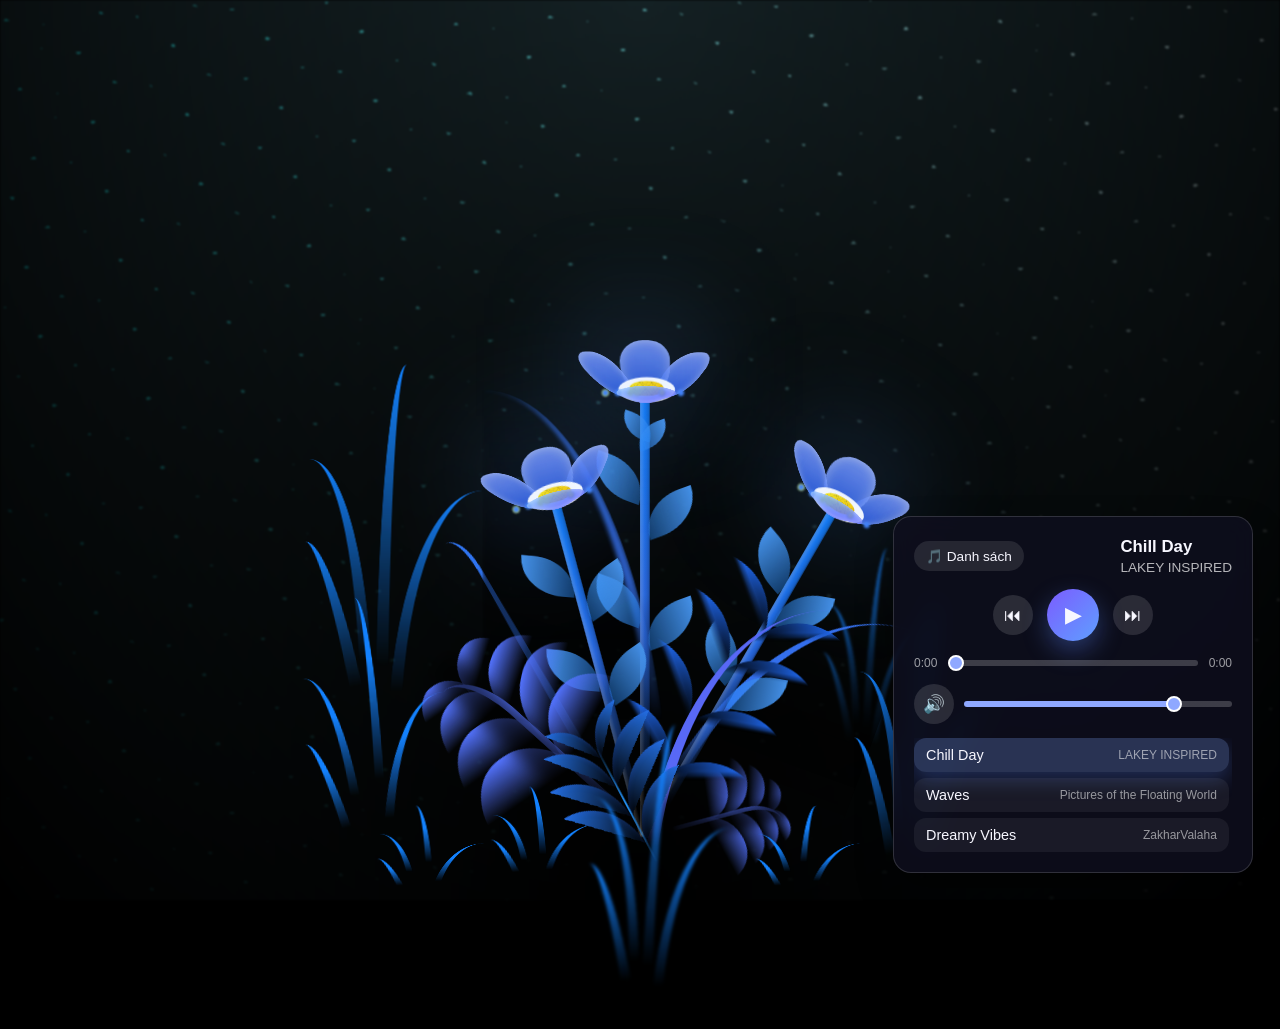
<file: index.html>
<!DOCTYPE html>
<html lang="en">
<head>
    <meta charset="UTF-8">
    <meta name="viewport" content="width=device-width, initial-scale=1.0">
    <title>Flower Animation</title>
    <link rel="stylesheet" href="style.css">
</head>
<body class="not-loaded">
        <div class="night"></div>
        <div class="flowers">
          <div class="flower flower--1">
            <div class="flower__leafs flower__leafs--1">
              <div class="flower__leaf flower__leaf--1"></div>
              <div class="flower__leaf flower__leaf--2"></div>
              <div class="flower__leaf flower__leaf--3"></div>
              <div class="flower__leaf flower__leaf--4"></div>
              

              <div class="flower__white-circle"></div>
      
              <div class="flower__light flower__light--1"></div>
              <div class="flower__light flower__light--2"></div>
              <div class="flower__light flower__light--3"></div>
              <div class="flower__light flower__light--4"></div>
              <div class="flower__light flower__light--5"></div>
              <div class="flower__light flower__light--6"></div>
              <div class="flower__light flower__light--7"></div>
              <div class="flower__light flower__light--8"></div>
      
            </div>
            <div class="flower__line">
              <div class="flower__line__leaf flower__line__leaf--1"></div>
              <div class="flower__line__leaf flower__line__leaf--2"></div>
              <div class="flower__line__leaf flower__line__leaf--3"></div>
              <div class="flower__line__leaf flower__line__leaf--4"></div>
              <div class="flower__line__leaf flower__line__leaf--5"></div>
              <div class="flower__line__leaf flower__line__leaf--6"></div>
            </div>
          </div>
      
          <div class="flower flower--2">
            <div class="flower__leafs flower__leafs--2">
              <div class="flower__leaf flower__leaf--1"></div>
              <div class="flower__leaf flower__leaf--2"></div>
              <div class="flower__leaf flower__leaf--3"></div>
              <div class="flower__leaf flower__leaf--4"></div>
              <div class="flower__white-circle"></div>
      
              <div class="flower__light flower__light--1"></div>
              <div class="flower__light flower__light--2"></div>
              <div class="flower__light flower__light--3"></div>
              <div class="flower__light flower__light--4"></div>
              <div class="flower__light flower__light--5"></div>
              <div class="flower__light flower__light--6"></div>
              <div class="flower__light flower__light--7"></div>
              <div class="flower__light flower__light--8"></div>
      
            </div>
            <div class="flower__line">
              <div class="flower__line__leaf flower__line__leaf--1"></div>
              <div class="flower__line__leaf flower__line__leaf--2"></div>
              <div class="flower__line__leaf flower__line__leaf--3"></div>
              <div class="flower__line__leaf flower__line__leaf--4"></div>
            </div>
          </div>
      
          <div class="flower flower--3">
            <div class="flower__leafs flower__leafs--3">
              <div class="flower__leaf flower__leaf--1"></div>
              <div class="flower__leaf flower__leaf--2"></div>
              <div class="flower__leaf flower__leaf--3"></div>
              <div class="flower__leaf flower__leaf--4"></div>
              <div class="flower__white-circle"></div>
      
              <div class="flower__light flower__light--1"></div>
              <div class="flower__light flower__light--2"></div>
              <div class="flower__light flower__light--3"></div>
              <div class="flower__light flower__light--4"></div>
              <div class="flower__light flower__light--5"></div>
              <div class="flower__light flower__light--6"></div>
              <div class="flower__light flower__light--7"></div>
              <div class="flower__light flower__light--8"></div>
      
            </div>
            <div class="flower__line">
              <div class="flower__line__leaf flower__line__leaf--1"></div>
              <div class="flower__line__leaf flower__line__leaf--2"></div>
              <div class="flower__line__leaf flower__line__leaf--3"></div>
              <div class="flower__line__leaf flower__line__leaf--4"></div>
            </div>
          </div>
      
          <div class="grow-ans" style="--d:1.2s">
            <div class="flower__g-long">
              <div class="flower__g-long__top"></div>
              <div class="flower__g-long__bottom"></div>
            </div>
          </div>
      
          <div class="growing-grass">
            <div class="flower__grass flower__grass--1">
              <div class="flower__grass--top"></div>
              <div class="flower__grass--bottom"></div>
              <div class="flower__grass__leaf flower__grass__leaf--1"></div>
              <div class="flower__grass__leaf flower__grass__leaf--2"></div>
              <div class="flower__grass__leaf flower__grass__leaf--3"></div>
              <div class="flower__grass__leaf flower__grass__leaf--4"></div>
              <div class="flower__grass__leaf flower__grass__leaf--5"></div>
              <div class="flower__grass__leaf flower__grass__leaf--6"></div>
              <div class="flower__grass__leaf flower__grass__leaf--7"></div>
              <div class="flower__grass__leaf flower__grass__leaf--8"></div>
              <div class="flower__grass__overlay"></div>
            </div>
          </div>
      
          <div class="growing-grass">
            <div class="flower__grass flower__grass--2">
              <div class="flower__grass--top"></div>
              <div class="flower__grass--bottom"></div>
              <div class="flower__grass__leaf flower__grass__leaf--1"></div>
              <div class="flower__grass__leaf flower__grass__leaf--2"></div>
              <div class="flower__grass__leaf flower__grass__leaf--3"></div>
              <div class="flower__grass__leaf flower__grass__leaf--4"></div>
              <div class="flower__grass__leaf flower__grass__leaf--5"></div>
              <div class="flower__grass__leaf flower__grass__leaf--6"></div>
              <div class="flower__grass__leaf flower__grass__leaf--7"></div>
              <div class="flower__grass__leaf flower__grass__leaf--8"></div>
              <div class="flower__grass__overlay"></div>
            </div>
          </div>
      
          <div class="grow-ans" style="--d:2.4s">
            <div class="flower__g-right flower__g-right--1">
              <div class="leaf"></div>
            </div>
          </div>
      
          <div class="grow-ans" style="--d:2.8s">
            <div class="flower__g-right flower__g-right--2">
              <div class="leaf"></div>
            </div>
          </div>
      
          <div class="grow-ans" style="--d:2.8s">
            <div class="flower__g-front">
              <div class="flower__g-front__leaf-wrapper flower__g-front__leaf-wrapper--1">
                <div class="flower__g-front__leaf"></div>
              </div>
              <div class="flower__g-front__leaf-wrapper flower__g-front__leaf-wrapper--2">
                <div class="flower__g-front__leaf"></div>
              </div>
              <div class="flower__g-front__leaf-wrapper flower__g-front__leaf-wrapper--3">
                <div class="flower__g-front__leaf"></div>
              </div>
              <div class="flower__g-front__leaf-wrapper flower__g-front__leaf-wrapper--4">
                <div class="flower__g-front__leaf"></div>
              </div>
              <div class="flower__g-front__leaf-wrapper flower__g-front__leaf-wrapper--5">
                <div class="flower__g-front__leaf"></div>
              </div>
              <div class="flower__g-front__leaf-wrapper flower__g-front__leaf-wrapper--6">
                <div class="flower__g-front__leaf"></div>
              </div>
              <div class="flower__g-front__leaf-wrapper flower__g-front__leaf-wrapper--7">
                <div class="flower__g-front__leaf"></div>
              </div>
              <div class="flower__g-front__leaf-wrapper flower__g-front__leaf-wrapper--8">
                <div class="flower__g-front__leaf"></div>
              </div>
              <div class="flower__g-front__line"></div>
            </div>
          </div>
      
          <div class="grow-ans" style="--d:3.2s">
            <div class="flower__g-fr">
              <div class="leaf"></div>
              <div class="flower__g-fr__leaf flower__g-fr__leaf--1"></div>
              <div class="flower__g-fr__leaf flower__g-fr__leaf--2"></div>
              <div class="flower__g-fr__leaf flower__g-fr__leaf--3"></div>
              <div class="flower__g-fr__leaf flower__g-fr__leaf--4"></div>
              <div class="flower__g-fr__leaf flower__g-fr__leaf--5"></div>
              <div class="flower__g-fr__leaf flower__g-fr__leaf--6"></div>
              <div class="flower__g-fr__leaf flower__g-fr__leaf--7"></div>
              <div class="flower__g-fr__leaf flower__g-fr__leaf--8"></div>
            </div>
          </div>
      
          <div class="long-g long-g--0">
            <div class="grow-ans" style="--d:3s">
              <div class="leaf leaf--0"></div>
            </div>
            <div class="grow-ans" style="--d:2.2s">
              <div class="leaf leaf--1"></div>
            </div>
            <div class="grow-ans" style="--d:3.4s">
              <div class="leaf leaf--2"></div>
            </div>
            <div class="grow-ans" style="--d:3.6s">
              <div class="leaf leaf--3"></div>
            </div>
          </div>
      
          <div class="long-g long-g--1">
            <div class="grow-ans" style="--d:3.6s">
              <div class="leaf leaf--0"></div>
            </div>
            <div class="grow-ans" style="--d:3.8s">
              <div class="leaf leaf--1"></div>
            </div>
            <div class="grow-ans" style="--d:4s">
              <div class="leaf leaf--2"></div>
            </div>
            <div class="grow-ans" style="--d:4.2s">
              <div class="leaf leaf--3"></div>
            </div>
          </div>
      
          <div class="long-g long-g--2">
            <div class="grow-ans" style="--d:4s">
              <div class="leaf leaf--0"></div>
            </div>
            <div class="grow-ans" style="--d:4.2s">
              <div class="leaf leaf--1"></div>
            </div>
            <div class="grow-ans" style="--d:4.4s">
              <div class="leaf leaf--2"></div>
            </div>
            <div class="grow-ans" style="--d:4.6s">
              <div class="leaf leaf--3"></div>
            </div>
          </div>
      
          <div class="long-g long-g--3">
            <div class="grow-ans" style="--d:4s">
              <div class="leaf leaf--0"></div>
            </div>
            <div class="grow-ans" style="--d:4.2s">
              <div class="leaf leaf--1"></div>
            </div>
            <div class="grow-ans" style="--d:3s">
              <div class="leaf leaf--2"></div>
            </div>
            <div class="grow-ans" style="--d:3.6s">
              <div class="leaf leaf--3"></div>
            </div>
          </div>
      
          <div class="long-g long-g--4">
            <div class="grow-ans" style="--d:4s">
              <div class="leaf leaf--0"></div>
            </div>
            <div class="grow-ans" style="--d:4.2s">
              <div class="leaf leaf--1"></div>
            </div>
            <div class="grow-ans" style="--d:3s">
              <div class="leaf leaf--2"></div>
            </div>
            <div class="grow-ans" style="--d:3.6s">
              <div class="leaf leaf--3"></div>
            </div>
          </div>
      
          <div class="long-g long-g--5">
            <div class="grow-ans" style="--d:4s">
              <div class="leaf leaf--0"></div>
            </div>
            <div class="grow-ans" style="--d:4.2s">
              <div class="leaf leaf--1"></div>
            </div>
            <div class="grow-ans" style="--d:3s">
              <div class="leaf leaf--2"></div>
            </div>
            <div class="grow-ans" style="--d:3.6s">
              <div class="leaf leaf--3"></div>
            </div>
          </div>
      
          <div class="long-g long-g--6">
            <div class="grow-ans" style="--d:4.2s">
              <div class="leaf leaf--0"></div>
            </div>
            <div class="grow-ans" style="--d:4.4s">
              <div class="leaf leaf--1"></div>
            </div>
            <div class="grow-ans" style="--d:4.6s">
              <div class="leaf leaf--2"></div>
            </div>
            <div class="grow-ans" style="--d:4.8s">
              <div class="leaf leaf--3"></div>
            </div>
          </div>
      
          <div class="long-g long-g--7">
            <div class="grow-ans" style="--d:3s">
              <div class="leaf leaf--0"></div>
            </div>
            <div class="grow-ans" style="--d:3.2s">
              <div class="leaf leaf--1"></div>
            </div>
            <div class="grow-ans" style="--d:3.5s">
              <div class="leaf leaf--2"></div>
            </div>
            <div class="grow-ans" style="--d:3.6s">
              <div class="leaf leaf--3"></div>
            </div>
          </div>
        </div>

        <div class="music-player" role="complementary" aria-label="Trình phát nhạc">
          <div class="music-player__header">
            <button class="music-player__playlist-toggle" id="toggle-track-list" aria-expanded="false" aria-controls="track-list">
              🎵 Danh sách
            </button>
            <div class="music-player__now-playing" aria-live="polite">
              <span class="music-player__title" id="track-title">Đang tải...</span>
              <span class="music-player__artist" id="track-artist"></span>
            </div>
          </div>
          <div class="music-player__controls">
            <button class="music-player__button" id="prev-track" aria-label="Bài trước">⏮</button>
            <button class="music-player__button music-player__button--play" id="play-pause" aria-label="Phát hoặc tạm dừng">▶</button>
            <button class="music-player__button" id="next-track" aria-label="Bài tiếp theo">⏭</button>
          </div>
          <div class="music-player__progress">
            <span class="music-player__time" id="current-time">0:00</span>
            <input type="range" min="0" max="100" value="0" id="progress-bar" aria-label="Tiến độ bài hát">
            <span class="music-player__time" id="duration">0:00</span>
          </div>
          <div class="music-player__volume">
            <button class="music-player__button" id="mute-toggle" aria-label="Bật hoặc tắt âm">🔊</button>
            <input type="range" min="0" max="100" value="80" id="volume-slider" aria-label="Âm lượng">
          </div>
          <div class="music-player__playlist" id="track-list" hidden></div>
          <audio id="audio-player" crossorigin="anonymous"></audio>
        </div>

        <script src="java.js"></script>
</body>
</html>
</file>
<file: style.css>
*,
*::after,
*::before {
  padding: 0;
  margin: 0;
  box-sizing: border-box;
}

:root {
  --dark-color: #000;
}

body {
  display: flex;
  align-items: flex-end;
  justify-content: center;
  min-height: 100vh;
  background-color: var(--dark-color);
  overflow: hidden;
  perspective: 1000px;
  font-family: "Poppins", "Helvetica Neue", Arial, sans-serif;
}


.night {
  position: fixed;
  left: 50%;
  top: 0;
  transform: translateX(-50%);
  width: 100%;
  height: 100%;
  filter: blur(0.1vmin);
  background-image: radial-gradient(ellipse at top, transparent 0%, var(--dark-color)), radial-gradient(ellipse at bottom, var(--dark-color), rgba(145, 233, 255, 0.2)), repeating-linear-gradient(220deg, black 0px, black 19px, transparent 19px, transparent 22px), repeating-linear-gradient(189deg, black 0px, black 19px, transparent 19px, transparent 22px), repeating-linear-gradient(148deg, black 0px, black 19px, transparent 19px, transparent 22px), linear-gradient(90deg, #00fffa, #f0f0f0);
}
.flowers {
  position: relative;
  transform: scale(0.7);
}

.music-player {
  position: fixed;
  bottom: 3vmin;
  right: 3vmin;
  width: min(90vw, 360px);
  background: rgba(15, 15, 30, 0.85);
  backdrop-filter: blur(12px);
  border: 1px solid rgba(255, 255, 255, 0.15);
  border-radius: 18px;
  padding: 1.25rem;
  color: #f7f7ff;
  box-shadow: 0 18px 35px rgba(0, 0, 0, 0.45);
  display: grid;
  gap: 0.9rem;
  z-index: 40;
}

.music-player__header {
  display: flex;
  align-items: center;
  justify-content: space-between;
  gap: 0.75rem;
}

.music-player__now-playing {
  display: flex;
  flex-direction: column;
  gap: 0.15rem;
  max-width: 70%;
}

.music-player__title {
  font-weight: 600;
  font-size: 1.05rem;
  white-space: nowrap;
  overflow: hidden;
  text-overflow: ellipsis;
}

.music-player__artist {
  font-size: 0.85rem;
  color: rgba(255, 255, 255, 0.7);
  white-space: nowrap;
  overflow: hidden;
  text-overflow: ellipsis;
}

.music-player__playlist-toggle {
  background: rgba(255, 255, 255, 0.1);
  border: none;
  color: inherit;
  padding: 0.45rem 0.75rem;
  border-radius: 999px;
  font-size: 0.85rem;
  cursor: pointer;
  transition: background 0.25s ease, transform 0.25s ease;
}

.music-player__playlist-toggle:hover,
.music-player__playlist-toggle:focus-visible {
  background: rgba(255, 255, 255, 0.2);
  transform: translateY(-1px);
}

.music-player__controls {
  display: flex;
  align-items: center;
  justify-content: center;
  gap: 0.9rem;
}

.music-player__button {
  background: rgba(255, 255, 255, 0.12);
  border: none;
  color: inherit;
  width: 2.5rem;
  height: 2.5rem;
  border-radius: 50%;
  font-size: 1.1rem;
  cursor: pointer;
  display: inline-flex;
  align-items: center;
  justify-content: center;
  transition: background 0.25s ease, transform 0.25s ease;
}

.music-player__button:hover,
.music-player__button:focus-visible {
  background: rgba(255, 255, 255, 0.25);
  transform: translateY(-1px);
}

.music-player__button--play {
  width: 3.25rem;
  height: 3.25rem;
  font-size: 1.35rem;
  background: linear-gradient(135deg, #7b5cff, #5f9fff);
  box-shadow: 0 10px 25px rgba(91, 138, 255, 0.35);
}

.music-player__progress,
.music-player__volume {
  display: grid;
  grid-template-columns: auto 1fr auto;
  align-items: center;
  gap: 0.65rem;
}

.music-player__volume {
  grid-template-columns: auto 1fr;
}

.music-player__time {
  font-size: 0.75rem;
  color: rgba(255, 255, 255, 0.6);
}

#progress-bar,
#volume-slider {
  -webkit-appearance: none;
  appearance: none;
  height: 6px;
  background: rgba(255, 255, 255, 0.2);
  border-radius: 999px;
  outline: none;
}

#progress-bar::-webkit-slider-thumb,
#volume-slider::-webkit-slider-thumb {
  -webkit-appearance: none;
  appearance: none;
  width: 16px;
  height: 16px;
  border-radius: 50%;
  background: #8fa8ff;
  border: 2px solid #fff;
  cursor: pointer;
  transition: transform 0.2s ease;
}

#progress-bar::-webkit-slider-thumb:hover,
#volume-slider::-webkit-slider-thumb:hover {
  transform: scale(1.1);
}

#progress-bar::-moz-range-thumb,
#volume-slider::-moz-range-thumb {
  width: 16px;
  height: 16px;
  border-radius: 50%;
  background: #8fa8ff;
  border: 2px solid #fff;
  cursor: pointer;
}

.music-player__playlist {
  display: grid;
  gap: 0.4rem;
  max-height: 220px;
  overflow-y: auto;
  padding-right: 0.2rem;
}

.music-player__track {
  display: flex;
  align-items: center;
  justify-content: space-between;
  background: rgba(255, 255, 255, 0.06);
  border: none;
  color: inherit;
  padding: 0.55rem 0.75rem;
  border-radius: 12px;
  cursor: pointer;
  text-align: left;
  transition: background 0.2s ease, transform 0.2s ease;
}

.music-player__track:hover,
.music-player__track:focus-visible {
  background: rgba(255, 255, 255, 0.18);
  transform: translateY(-1px);
}

.music-player__track-title {
  font-size: 0.9rem;
  font-weight: 500;
}

.music-player__track-artist {
  font-size: 0.75rem;
  color: rgba(255, 255, 255, 0.55);
}

.music-player__track.is-active {
  background: rgba(127, 167, 255, 0.25);
  box-shadow: 0 8px 20px rgba(91, 138, 255, 0.25);
}

@media (max-width: 720px) {
  body {
    align-items: stretch;
    padding: 1.5rem 0;
  }

  .music-player {
    position: static;
    margin: 0 auto;
    width: min(100%, 400px);
  }
}

.flower {
  position: absolute;
  bottom: 10vmin;
  transform-origin: bottom center;
  z-index: 10;
  --fl-speed: 0.8s;
}
.flower--1 {
  animation: moving-flower-1 4s linear infinite;
}
.flower--1 .flower__line {
  height: 70vmin;
  animation-delay: 0.3s;
}
.flower--1 .flower__line__leaf--1 {
  animation: blooming-leaf-right var(--fl-speed) 1.6s backwards;
}
.flower--1 .flower__line__leaf--2 {
  animation: blooming-leaf-right var(--fl-speed) 1.4s backwards;
}
.flower--1 .flower__line__leaf--3 {
  animation: blooming-leaf-left var(--fl-speed) 1.2s backwards;
}
.flower--1 .flower__line__leaf--4 {
  animation: blooming-leaf-left var(--fl-speed) 1s backwards;
}
.flower--1 .flower__line__leaf--5 {
  animation: blooming-leaf-right var(--fl-speed) 1.8s backwards;
}
.flower--1 .flower__line__leaf--6 {
  animation: blooming-leaf-left var(--fl-speed) 2s backwards;
}
.flower--2 {
  left: 50%;
  transform: rotate(30deg);
  animation: moving-flower-2 4s linear infinite;
}
.flower--2 .flower__line {
  height: 60vmin;
  animation-delay: 0.8s;
}
.flower--2 .flower__line__leaf--1 {
  animation: blooming-leaf-right var(--fl-speed) 1.9s backwards;
}
.flower--2 .flower__line__leaf--2 {
  animation: blooming-leaf-right var(--fl-speed) 1.7s backwards;
}
.flower--2 .flower__line__leaf--3 {
  animation: blooming-leaf-left var(--fl-speed) 1.5s backwards;
}
.flower--2 .flower__line__leaf--4 {
  animation: blooming-leaf-left var(--fl-speed) 1.3s backwards;
}
.flower--3 {
  left: 50%;
  transform: rotate(-15deg);
  animation: moving-flower-3 4s linear infinite;
}
.flower--3 .flower__line {
  animation-delay: 0.9s;
}
.flower--3 .flower__line__leaf--1 {
  animation: blooming-leaf-right var(--fl-speed) 2.5s backwards;
}
.flower--3 .flower__line__leaf--2 {
  animation: blooming-leaf-right var(--fl-speed) 2.3s backwards;
}
.flower--3 .flower__line__leaf--3 {
  animation: blooming-leaf-left var(--fl-speed) 2.1s backwards;
}
.flower--3 .flower__line__leaf--4 {
  animation: blooming-leaf-left var(--fl-speed) 1.9s backwards;
}
.flower__leafs {
  position: relative;
  animation: blooming-flower 2s backwards;
}
.flower__leafs--1 {
  animation-delay: 1.1s;
}
.flower__leafs--2 {
  animation-delay: 1.4s;
}
.flower__leafs--3 {
  animation-delay: 1.7s;
}
.flower__leafs::after {
  content: "";
  position: absolute;
  left: 0;
  top: 0;
  transform: translate(-50%, -100%);
  width: 8vmin;
  height: 8vmin;
  background-color: #5192f5;
  filter: blur(10vmin);
}
.flower__leaf {
  position: absolute;
  bottom: 0;
  left: 50%;
  width: 8vmin;
  height: 11vmin;
  border-radius: 51% 49% 47% 53%/44% 45% 55% 69%;
  background-color: #5c59ff;
  background-image: linear-gradient(to top, #275ae6, #7b99fd);
  transform-origin: bottom center;
  opacity: 0.9;
  box-shadow: inset 0 0 2vmin rgba(255, 255, 255, 0.5);
}
.flower__leaf--1 {
  transform: translate(-10%, 1%) rotateY(40deg) rotateX(-50deg);
}
.flower__leaf--2 {
  transform: translate(-50%, -4%) rotateX(40deg);
}
.flower__leaf--3 {
  transform: translate(-90%, 0%) rotateY(45deg) rotateX(50deg);
}
.flower__leaf--4 {
  width: 8vmin;
  height: 8vmin;
  transform-origin: bottom left;
  border-radius: 4vmin 10vmin 4vmin 4vmin;
  transform: translate(0%, 18%) rotateX(70deg) rotate(-43deg);
  background-image: linear-gradient(to top, #535fff, #73aefc);
  z-index: 1;
  opacity: 0.8;
}
.flower__white-circle {
  position: absolute;
  left: -3.5vmin;
  top: -3vmin;
  width: 9vmin;
  height: 4vmin;
  border-radius: 50%;
  background-color: #fff;
}
.flower__white-circle::after {
  content: "";
  position: absolute;
  left: 50%;
  top: 45%;
  transform: translate(-50%, -50%);
  width: 60%;
  height: 60%;
  border-radius: inherit;
  background-image: repeating-linear-gradient(135deg, rgba(0, 0, 0, 0.03) 0px, rgba(0, 0, 0, 0.03) 1px, transparent 1px, transparent 12px), repeating-linear-gradient(45deg, rgba(0, 0, 0, 0.03) 0px, rgba(0, 0, 0, 0.03) 1px, transparent 1px, transparent 12px), repeating-linear-gradient(67.5deg, rgba(0, 0, 0, 0.03) 0px, rgba(0, 0, 0, 0.03) 1px, transparent 1px, transparent 12px), repeating-linear-gradient(135deg, rgba(0, 0, 0, 0.03) 0px, rgba(0, 0, 0, 0.03) 1px, transparent 1px, transparent 12px), repeating-linear-gradient(45deg, rgba(0, 0, 0, 0.03) 0px, rgba(0, 0, 0, 0.03) 1px, transparent 1px, transparent 12px), repeating-linear-gradient(112.5deg, rgba(0, 0, 0, 0.03) 0px, rgba(0, 0, 0, 0.03) 1px, transparent 1px, transparent 12px), repeating-linear-gradient(112.5deg, rgba(0, 0, 0, 0.03) 0px, rgba(0, 0, 0, 0.03) 1px, transparent 1px, transparent 12px), repeating-linear-gradient(45deg, rgba(0, 0, 0, 0.03) 0px, rgba(0, 0, 0, 0.03) 1px, transparent 1px, transparent 12px), repeating-linear-gradient(22.5deg, rgba(0, 0, 0, 0.03) 0px, rgba(0, 0, 0, 0.03) 1px, transparent 1px, transparent 12px), repeating-linear-gradient(45deg, rgba(0, 0, 0, 0.03) 0px, rgba(0, 0, 0, 0.03) 1px, transparent 1px, transparent 12px), repeating-linear-gradient(22.5deg, rgba(0, 0, 0, 0.03) 0px, rgba(0, 0, 0, 0.03) 1px, transparent 1px, transparent 12px), repeating-linear-gradient(135deg, rgba(0, 0, 0, 0.03) 0px, rgba(0, 0, 0, 0.03) 1px, transparent 1px, transparent 12px), repeating-linear-gradient(157.5deg, rgba(0, 0, 0, 0.03) 0px, rgba(0, 0, 0, 0.03) 1px, transparent 1px, transparent 12px), repeating-linear-gradient(67.5deg, rgba(0, 0, 0, 0.03) 0px, rgba(0, 0, 0, 0.03) 1px, transparent 1px, transparent 12px), repeating-linear-gradient(67.5deg, rgba(0, 0, 0, 0.03) 0px, rgba(0, 0, 0, 0.03) 1px, transparent 1px, transparent 12px), linear-gradient(90deg, #ffeb12, #ffce00);
}
.flower__line {
  height: 55vmin;
  width: 1.5vmin;
  background-image: linear-gradient(to left, rgba(0, 0, 0, 0.2), transparent, rgba(255, 255, 255, 0.2)), linear-gradient(to top, transparent 10%, #2866da, #0d77f1);
  box-shadow: inset 0 0 2px rgba(0, 0, 0, 0.5);
  animation: grow-flower-tree 4s backwards;
}
.flower__line__leaf {
  --w: 7vmin;
  --h: calc(var(--w) + 2vmin);
  position: absolute;
  top: 20%;
  left: 90%;
  width: var(--w);
  height: var(--h);
  border-top-right-radius: var(--h);
  border-bottom-left-radius: var(--h);
  background-image: linear-gradient(to top, rgba(36, 137, 252, 0.4), #4490e7);
}
.flower__line__leaf--1 {
  transform: rotate(70deg) rotateY(30deg);
}
.flower__line__leaf--2 {
  top: 45%;
  transform: rotate(70deg) rotateY(30deg);
}
.flower__line__leaf--3, .flower__line__leaf--4, .flower__line__leaf--6 {
  border-top-right-radius: 0;
  border-bottom-left-radius: 0;
  border-top-left-radius: var(--h);
  border-bottom-right-radius: var(--h);
  left: -460%;
  top: 12%;
  transform: rotate(-70deg) rotateY(30deg);
}
.flower__line__leaf--4 {
  top: 40%;
}
.flower__line__leaf--5 {
  top: 0;
  transform-origin: left;
  transform: rotate(70deg) rotateY(30deg) scale(0.6);
}
.flower__line__leaf--6 {
  top: -2%;
  left: -450%;
  transform-origin: right;
  transform: rotate(-70deg) rotateY(30deg) scale(0.6);
}
.flower__light {
  position: absolute;
  bottom: 0vmin;
  width: 1vmin;
  height: 1vmin;
  background-color: #fffb00;
  border-radius: 50%;
  filter: blur(0.2vmin);
  animation: light-ans 4s linear infinite backwards;
}
.flower__light:nth-child(odd) {
  background-color: #4182fa;
}
.flower__light--1 {
  left: -2vmin;
  animation-delay: 1s;
}
.flower__light--2 {
  left: 3vmin;
  animation-delay: 0.5s;
}
.flower__light--3 {
  left: -6vmin;
  animation-delay: 0.3s;
}
.flower__light--4 {
  left: 6vmin;
  animation-delay: 0.9s;
}
.flower__light--5 {
  left: -1vmin;
  animation-delay: 1.5s;
}
.flower__light--6 {
  left: -4vmin;
  animation-delay: 3s;
}
.flower__light--7 {
  left: 3vmin;
  animation-delay: 2s;
}
.flower__light--8 {
  left: -6vmin;
  animation-delay: 3.5s;
}
.flower__grass {
  --c: #5272fd;
  --line-w: 1.5vmin;
  position: absolute;
  bottom: 12vmin;
  left: -7vmin;
  display: flex;
  flex-direction: column;
  align-items: flex-end;
  z-index: 20;
  transform-origin: bottom center;
  transform: rotate(-48deg) rotateY(40deg);
}
.flower__grass--1 {
  animation: moving-grass 2s linear infinite;
}
.flower__grass--2 {
  left: 2vmin;
  bottom: 10vmin;
  transform: scale(0.5) rotate(75deg) rotateX(10deg) rotateY(-200deg);
  opacity: 0.8;
  z-index: 0;
  animation: moving-grass--2 1.5s linear infinite;
}
.flower__grass--top {
  width: 7vmin;
  height: 10vmin;
  border-top-right-radius: 100%;
  border-right: var(--line-w) solid var(--c);
  transform-origin: bottom center;
  transform: rotate(-2deg);
}
.flower__grass--bottom {
  margin-top: -2px;
  width: var(--line-w);
  height: 25vmin;
  background-image: linear-gradient(to top, transparent, var(--c));
}
.flower__grass__leaf {
  --size: 10vmin;
  position: absolute;
  width: calc(var(--size) * 2.1);
  height: var(--size);
  border-top-left-radius: var(--size);
  border-top-right-radius: var(--size);
  background-image: linear-gradient(to top, transparent, transparent 30%, var(--c));
  z-index: 100;
}
.flower__grass__leaf--1 {
  top: -6%;
  left: 30%;
  --size: 6vmin;
  transform: rotate(-20deg);
  animation: growing-grass-ans--1 2s 2.6s backwards;
}
@keyframes growing-grass-ans--1 {
  0% {
    transform-origin: bottom left;
    transform: rotate(-20deg) scale(0);
  }
}
.flower__grass__leaf--2 {
  top: -5%;
  left: -110%;
  --size: 6vmin;
  transform: rotate(10deg);
  animation: growing-grass-ans--2 2s 2.4s linear backwards;
}
@keyframes growing-grass-ans--2 {
  0% {
    transform-origin: bottom right;
    transform: rotate(10deg) scale(0);
  }
}
.flower__grass__leaf--3 {
  top: 5%;
  left: 60%;
  --size: 8vmin;
  transform: rotate(-18deg) rotateX(-20deg);
  animation: growing-grass-ans--3 2s 2.2s linear backwards;
}
@keyframes growing-grass-ans--3 {
  0% {
    transform-origin: bottom left;
    transform: rotate(-18deg) rotateX(-20deg) scale(0);
  }
}
.flower__grass__leaf--4 {
  top: 6%;
  left: -135%;
  --size: 8vmin;
  transform: rotate(2deg);
  animation: growing-grass-ans--4 2s 2s linear backwards;
}
@keyframes growing-grass-ans--4 {
  0% {
    transform-origin: bottom right;
    transform: rotate(2deg) scale(0);
  }
}
.flower__grass__leaf--5 {
  top: 20%;
  left: 60%;
  --size: 10vmin;
  transform: rotate(-24deg) rotateX(-20deg);
  animation: growing-grass-ans--5 2s 1.8s linear backwards;
}
@keyframes growing-grass-ans--5 {
  0% {
    transform-origin: bottom left;
    transform: rotate(-24deg) rotateX(-20deg) scale(0);
  }
}
.flower__grass__leaf--6 {
  top: 22%;
  left: -180%;
  --size: 10vmin;
  transform: rotate(10deg);
  animation: growing-grass-ans--6 2s 1.6s linear backwards;
}
@keyframes growing-grass-ans--6 {
  0% {
    transform-origin: bottom right;
    transform: rotate(10deg) scale(0);
  }
}
.flower__grass__leaf--7 {
  top: 39%;
  left: 70%;
  --size: 10vmin;
  transform: rotate(-10deg);
  animation: growing-grass-ans--7 2s 1.4s linear backwards;
}
@keyframes growing-grass-ans--7 {
  0% {
    transform-origin: bottom left;
    transform: rotate(-10deg) scale(0);
  }
}
.flower__grass__leaf--8 {
  top: 40%;
  left: -215%;
  --size: 11vmin;
  transform: rotate(10deg);
  animation: growing-grass-ans--8 2s 1.2s linear backwards;
}
@keyframes growing-grass-ans--8 {
  0% {
    transform-origin: bottom right;
    transform: rotate(10deg) scale(0);
  }
}
.flower__grass__overlay {
  position: absolute;
  top: -10%;
  right: 0%;
  width: 100%;
  height: 100%;
  background-color: rgba(0, 0, 0, 0.6);
  filter: blur(1.5vmin);
  z-index: 100;
}
.flower__g-long {
  --w: 2vmin;
  --h: 6vmin;
  --c: #2e73f1;
  position: absolute;
  bottom: 10vmin;
  left: -3vmin;
  transform-origin: bottom center;
  transform: rotate(-30deg) rotateY(-20deg);
  display: flex;
  flex-direction: column;
  align-items: flex-end;
  animation: flower-g-long-ans 3s linear infinite;
}
@keyframes flower-g-long-ans {
  0%, 100% {
    transform: rotate(-30deg) rotateY(-20deg);
  }
  50% {
    transform: rotate(-32deg) rotateY(-20deg);
  }
}
.flower__g-long__top {
  top: calc(var(--h) * -1);
  width: calc(var(--w) + 1vmin);
  height: var(--h);
  border-top-right-radius: 100%;
  border-right: 0.7vmin solid var(--c);
  transform: translate(-0.7vmin, 1vmin);
}
.flower__g-long__bottom {
  width: var(--w);
  height: 50vmin;
  transform-origin: bottom center;
  background-image: linear-gradient(to top, transparent 30%, var(--c));
  box-shadow: inset 0 0 2px rgba(0, 0, 0, 0.5);
  clip-path: polygon(35% 0, 65% 1%, 100% 100%, 0% 100%);
}
.flower__g-right {
  position: absolute;
  bottom: 6vmin;
  left: -2vmin;
  transform-origin: bottom left;
  transform: rotate(20deg);
}
.flower__g-right .leaf {
  width: 30vmin;
  height: 50vmin;
  border-top-left-radius: 100%;
  border-left: 2vmin solid #346fec;
  background-image: linear-gradient(to bottom, transparent, var(--dark-color) 60%);
  mask-image: linear-gradient(to top, transparent 30%, #349ff7 60%);
}
.flower__g-right--1 {
  animation: flower-g-right-ans 2.5s linear infinite;
}
.flower__g-right--2 {
  left: 5vmin;
  transform: rotateY(-180deg);
  animation: flower-g-right-ans--2 3s linear infinite;
}
.flower__g-right--2 .leaf {
  height: 75vmin;
  filter: blur(0.3vmin);
  opacity: 0.8;
}
@keyframes flower-g-right-ans {
  0%, 100% {
    transform: rotate(20deg);
  }
  50% {
    transform: rotate(24deg) rotateX(-20deg);
  }
}
@keyframes flower-g-right-ans--2 {
  0%, 100% {
    transform: rotateY(-180deg) rotate(0deg) rotateX(-20deg);
  }
  50% {
    transform: rotateY(-180deg) rotate(6deg) rotateX(-20deg);
  }
}
.flower__g-front {
  position: absolute;
  bottom: 6vmin;
  left: 2.5vmin;
  z-index: 100;
  transform-origin: bottom center;
  transform: rotate(-28deg) rotateY(30deg) scale(1.04);
  animation: flower__g-front-ans 2s linear infinite;
}
@keyframes flower__g-front-ans {
  0%, 100% {
    transform: rotate(-28deg) rotateY(30deg) scale(1.04);
  }
  50% {
    transform: rotate(-35deg) rotateY(40deg) scale(1.04);
  }
}
.flower__g-front__line {
  width: 0.3vmin;
  height: 20vmin;
  background-image: linear-gradient(to top, transparent, #2390f5, transparent 100%);
  position: relative;
}
.flower__g-front__leaf-wrapper {
  position: absolute;
  top: 0;
  left: 0;
  transform-origin: bottom left;
  transform: rotate(10deg);
}
.flower__g-front__leaf-wrapper:nth-child(even) {
  left: 0vmin;
  transform: rotateY(-180deg) rotate(5deg);
  animation: flower__g-front__leaf-left-ans 1s ease-in backwards;
}
.flower__g-front__leaf-wrapper:nth-child(odd) {
  animation: flower__g-front__leaf-ans 1s ease-in backwards;
}
.flower__g-front__leaf-wrapper--1 {
  top: -8vmin;
  transform: scale(0.7);
  animation: flower__g-front__leaf-ans 1s 5.5s ease-in backwards !important;
}
.flower__g-front__leaf-wrapper--2 {
  top: -8vmin;
  transform: rotateY(-180deg) scale(0.7) !important;
  animation: flower__g-front__leaf-left-ans-2 1s 4.6s ease-in backwards !important;
}
.flower__g-front__leaf-wrapper--3 {
  top: -3vmin;
  animation: flower__g-front__leaf-ans 1s 4.6s ease-in backwards;
}
.flower__g-front__leaf-wrapper--4 {
  top: -3vmin;
  transform: rotateY(-180deg) scale(0.9) !important;
  animation: flower__g-front__leaf-left-ans-2 1s 4.6s ease-in backwards !important;
}
@keyframes flower__g-front__leaf-left-ans-2 {
  0% {
    transform: rotateY(-180deg) scale(0);
  }
}
.flower__g-front__leaf-wrapper--5, .flower__g-front__leaf-wrapper--6 {
  top: 2vmin;
}
.flower__g-front__leaf-wrapper--7, .flower__g-front__leaf-wrapper--8 {
  top: 6.5vmin;
}
.flower__g-front__leaf-wrapper--2 {
  animation-delay: 5.2s !important;
}
.flower__g-front__leaf-wrapper--3 {
  animation-delay: 4.9s !important;
}
.flower__g-front__leaf-wrapper--5 {
  animation-delay: 4.3s !important;
}
.flower__g-front__leaf-wrapper--6 {
  animation-delay: 4.1s !important;
}
.flower__g-front__leaf-wrapper--7 {
  animation-delay: 3.8s !important;
}
.flower__g-front__leaf-wrapper--8 {
  animation-delay: 3.5s !important;
}
@keyframes flower__g-front__leaf-ans {
  0% {
    transform: rotate(10deg) scale(0);
  }
}
@keyframes flower__g-front__leaf-left-ans {
  0% {
    transform: rotateY(-180deg) rotate(5deg) scale(0);
  }
}
.flower__g-front__leaf {
  width: 10vmin;
  height: 10vmin;
  border-radius: 100% 0% 0% 100%/100% 100% 0% 0%;
  box-shadow: inset 0 2px 1vmin rgba(44, 93, 252, 0.2);
  background-image: linear-gradient(to bottom left, transparent, var(--dark-color)), linear-gradient(to bottom right, #2471e4 50%, transparent 50%, transparent);
  -webkit-mask-image: linear-gradient(to bottom right, #2376f1 50%, transparent 50%, transparent);
  mask-image: linear-gradient(to bottom right, #3063f0 50%, transparent 50%, transparent);
}
.flower__g-fr {
  position: absolute;
  bottom: -4vmin;
  left: vmin;
  transform-origin: bottom left;
  z-index: 10;
  animation: flower__g-fr-ans 2s linear infinite;
}
@keyframes flower__g-fr-ans {
  0%, 100% {
    transform: rotate(2deg);
  }
  50% {
    transform: rotate(4deg);
  }
}
.flower__g-fr .leaf {
  width: 30vmin;
  height: 50vmin;
  border-top-left-radius: 100%;
  border-left: 2vmin solid #5868f5;
  mask-image: linear-gradient(to top, transparent 25%, #2473eb 50%);
  position: relative;
  z-index: 1;
}
.flower__g-fr__leaf {
  position: absolute;
  top: 0;
  left: 0;
  width: 10vmin;
  height: 10vmin;
  border-radius: 100% 0% 0% 100%/100% 100% 0% 0%;
  box-shadow: inset 0 2px 1vmin rgba(29, 108, 255, 0.2);
  background-image: linear-gradient(to bottom left, transparent, var(--dark-color) 98%), linear-gradient(to bottom right, #2370ff 45%, transparent 50%, transparent);
  mask-image: linear-gradient(135deg, #2155ff 40%, transparent 50%, transparent);
}
.flower__g-fr__leaf--1 {
  left: 20vmin;
  transform: rotate(45deg);
  animation: flower__g-fr-leaft-ans-1 0.5s 5.2s linear backwards;
}
@keyframes flower__g-fr-leaft-ans-1 {
  0% {
    transform-origin: left;
    transform: rotate(45deg) scale(0);
  }
}
.flower__g-fr__leaf--2 {
  left: 12vmin;
  top: -7vmin;
  transform: rotate(25deg) rotateY(-180deg);
  animation: flower__g-fr-leaft-ans-6 0.5s 5s linear backwards;
}
.flower__g-fr__leaf--3 {
  left: 15vmin;
  top: 6vmin;
  transform: rotate(55deg);
  animation: flower__g-fr-leaft-ans-5 0.5s 4.8s linear backwards;
}
.flower__g-fr__leaf--4 {
  left: 6vmin;
  top: -2vmin;
  transform: rotate(25deg) rotateY(-180deg);
  animation: flower__g-fr-leaft-ans-6 0.5s 4.6s linear backwards;
}
.flower__g-fr__leaf--5 {
  left: 10vmin;
  top: 14vmin;
  transform: rotate(55deg);
  animation: flower__g-fr-leaft-ans-5 0.5s 4.4s linear backwards;
}
@keyframes flower__g-fr-leaft-ans-5 {
  0% {
    transform-origin: left;
    transform: rotate(55deg) scale(0);
  }
}
.flower__g-fr__leaf--6 {
  left: 0vmin;
  top: 6vmin;
  transform: rotate(25deg) rotateY(-180deg);
  animation: flower__g-fr-leaft-ans-6 0.5s 4.2s linear backwards;
}
@keyframes flower__g-fr-leaft-ans-6 {
  0% {
    transform-origin: right;
    transform: rotate(25deg) rotateY(-180deg) scale(0);
  }
}
.flower__g-fr__leaf--7 {
  left: 5vmin;
  top: 22vmin;
  transform: rotate(45deg);
  animation: flower__g-fr-leaft-ans-7 0.5s 4s linear backwards;
}
@keyframes flower__g-fr-leaft-ans-7 {
  0% {
    transform-origin: left;
    transform: rotate(45deg) scale(0);
  }
}
.flower__g-fr__leaf--8 {
  left: -4vmin;
  top: 15vmin;
  transform: rotate(15deg) rotateY(-180deg);
  animation: flower__g-fr-leaft-ans-8 0.5s 3.8s linear backwards;
}
@keyframes flower__g-fr-leaft-ans-8 {
  0% {
    transform-origin: right;
    transform: rotate(15deg) rotateY(-180deg) scale(0);
  }
}

.long-g {
  position: absolute;
  bottom: 25vmin;
  left: -42vmin;
  transform-origin: bottom left;
}
.long-g--1 {
  bottom: 0vmin;
  transform: scale(0.8) rotate(-5deg);
}
.long-g--1 .leaf {
mask-image: linear-gradient(to top, transparent 40%, #2b83f7 80%) !important;
}
.long-g--1 .leaf--1 {
  --w: 5vmin;
  --h: 60vmin;
  left: -2vmin;
  transform: rotate(3deg) rotateY(-180deg);
}
.long-g--2, .long-g--3 {
  bottom: -3vmin;
  left: -35vmin;
  transform-origin: center;
  transform: scale(0.6) rotateX(60deg);
}
.long-g--2 .leaf, .long-g--3 .leaf {
  mask-image: linear-gradient(to top, transparent 50%, #2e9ffc 80%) !important;
}
.long-g--2 .leaf--1, .long-g--3 .leaf--1 {
  left: -1vmin;
  transform: rotateY(-180deg);
}
.long-g--3 {
  left: -17vmin;
  bottom: 0vmin;
}
.long-g--3 .leaf {
  mask-image: linear-gradient(to top, transparent 40%, #21a6ff 80%) !important;
}
.long-g--4 {
  left: 25vmin;
  bottom: -3vmin;
  transform-origin: center;
  transform: scale(0.6) rotateX(60deg);
}
.long-g--4 .leaf {
  mask-image: linear-gradient(to top, transparent 50%, #3876fd 80%) !important;
}
.long-g--5 {
  left: 42vmin;
  bottom: 0vmin;
  transform: scale(0.8) rotate(2deg);
}
.long-g--6 {
  left: 0vmin;
  bottom: -20vmin;
  z-index: 100;
  filter: blur(0.3vmin);
  transform: scale(0.8) rotate(2deg);
}
.long-g--7 {
  left: 35vmin;
  bottom: 20vmin;
  z-index: -1;
  filter: blur(0.3vmin);
  transform: scale(0.6) rotate(2deg);
  opacity: 0.7;
}
.long-g .leaf {
  --w: 15vmin;
  --h: 40vmin;
  --c: #1381fd;
  position: absolute;
  bottom: 0;
  width: var(--w);
  height: var(--h);
  border-top-left-radius: 100%;
  border-left: 2vmin solid var(--c);
  mask-image: linear-gradient(to top, transparent 20%, var(--dark-color));
  transform-origin: bottom center;
}
.long-g .leaf--0 {
  left: 2vmin;
  animation: leaf-ans-1 4s linear infinite;
}
.long-g .leaf--1 {
  --w: 5vmin;
  --h: 60vmin;
  animation: leaf-ans-1 4s linear infinite;
}
.long-g .leaf--2 {
  --w: 10vmin;
  --h: 40vmin;
  left: -0.5vmin;
  bottom: 5vmin;
  transform-origin: bottom left;
  transform: rotateY(-180deg);
  animation: leaf-ans-2 3s linear infinite;
}
.long-g .leaf--3 {
  --w: 5vmin;
  --h: 30vmin;
  left: -1vmin;
  bottom: 3.2vmin;
  transform-origin: bottom left;
  transform: rotate(-10deg) rotateY(-180deg);
  animation: leaf-ans-3 3s linear infinite;
}

@keyframes leaf-ans-1 {
  0%, 100% {
    transform: rotate(-5deg) scale(1);
  }
  50% {
    transform: rotate(5deg) scale(1.1);
  }
}
@keyframes leaf-ans-2 {
  0%, 100% {
    transform: rotateY(-180deg) rotate(5deg);
  }
  50% {
    transform: rotateY(-180deg) rotate(0deg) scale(1.1);
  }
}
@keyframes leaf-ans-3 {
  0%, 100% {
    transform: rotate(-10deg) rotateY(-180deg);
  }
  50% {
    transform: rotate(-20deg) rotateY(-180deg);
  }
}
.grow-ans {
  animation: grow-ans 2s var(--d) backwards;
}

@keyframes grow-ans {
  0% {
    transform: scale(0);
    opacity: 0;
  }
}
@keyframes light-ans {
  0% {
    opacity: 0;
    transform: translateY(0vmin);
  }
  25% {
    opacity: 1;
    transform: translateY(-5vmin) translateX(-2vmin);
  }
  50% {
    opacity: 1;
    transform: translateY(-15vmin) translateX(2vmin);
    filter: blur(0.2vmin);
  }
  75% {
    transform: translateY(-20vmin) translateX(-2vmin);
    filter: blur(0.2vmin);
  }
  100% {
    transform: translateY(-30vmin);
    opacity: 0;
    filter: blur(1vmin);
  }
}
@keyframes moving-flower-1 {
  0%, 100% {
    transform: rotate(2deg);
  }
  50% {
    transform: rotate(-2deg);
  }
}
@keyframes moving-flower-2 {
  0%, 100% {
    transform: rotate(18deg);
  }
  50% {
    transform: rotate(14deg);
  }
}
@keyframes moving-flower-3 {
  0%, 100% {
    transform: rotate(-18deg);
  }
  50% {
    transform: rotate(-20deg) rotateY(-10deg);
  }
}
@keyframes blooming-leaf-right {
  0% {
    transform-origin: left;
    transform: rotate(70deg) rotateY(30deg) scale(0);
  }
}
@keyframes blooming-leaf-left {
  0% {
    transform-origin: right;
    transform: rotate(-70deg) rotateY(30deg) scale(0);
  }
}
@keyframes grow-flower-tree {
  0% {
    height: 0;
    border-radius: 1vmin;
  }
}
@keyframes blooming-flower {
  0% {
    transform: scale(0);
  }
}
@keyframes moving-grass {
  0%, 100% {
    transform: rotate(-48deg) rotateY(40deg);
  }
  50% {
    transform: rotate(-50deg) rotateY(40deg);
  }
}
@keyframes moving-grass--2 {
  0%, 100% {
    transform: scale(0.5) rotate(75deg) rotateX(10deg) rotateY(-200deg);
  }
  50% {
    transform: scale(0.5) rotate(79deg) rotateX(10deg) rotateY(-200deg);
  }
}
.growing-grass {
  animation: growing-grass-ans 1s 2s backwards;
}

@keyframes growing-grass-ans {
  0% {
    transform: scale(0);
  }
}
.not-loaded * {
  animation-play-state: paused !important;
}
</file>
